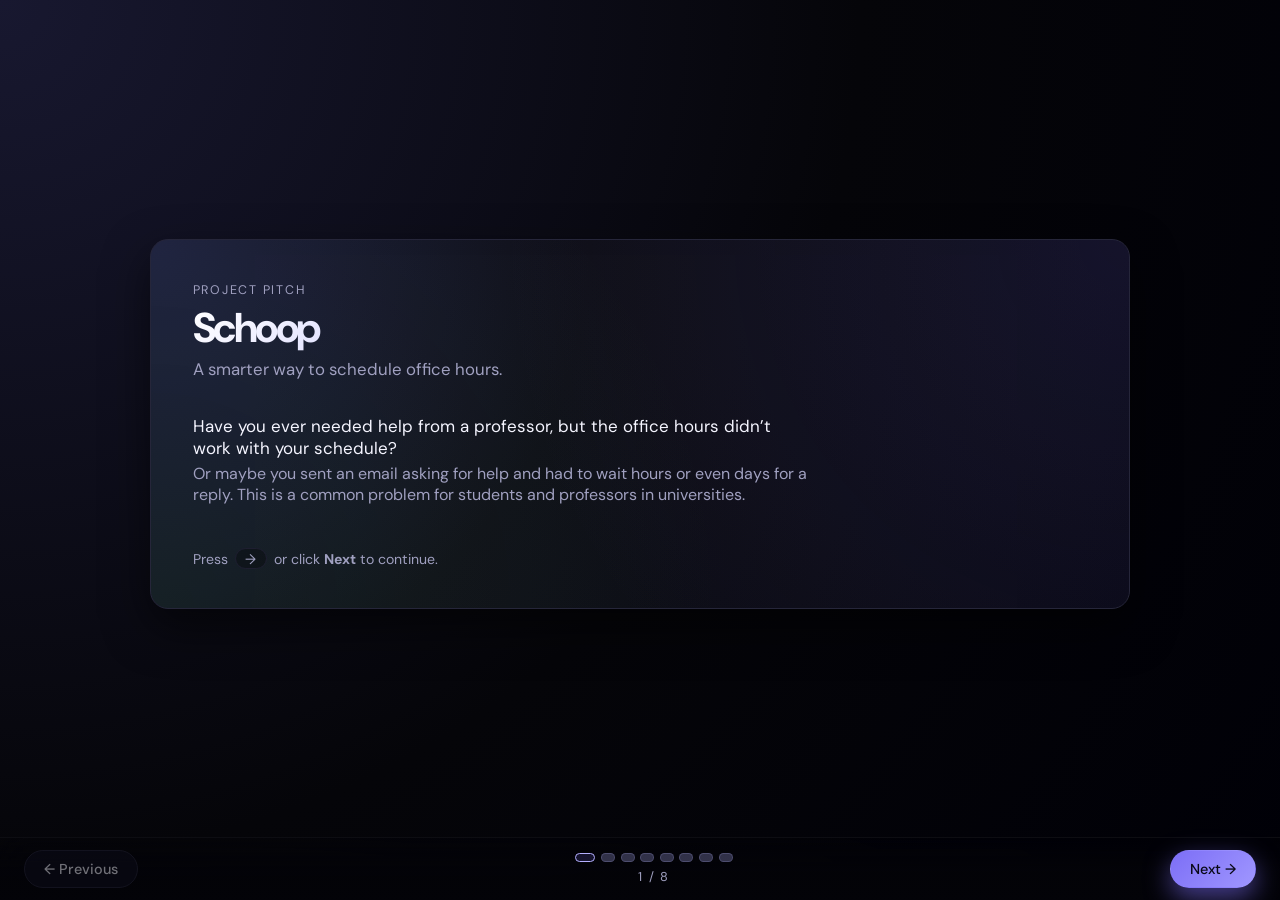
<file: index.html>
<!DOCTYPE html>
<html lang="en">
  <head>
    <meta charset="UTF-8" />
    <meta name="viewport" content="width=device-width, initial-scale=1.0" />
    <title>Schoop — Smarter Office Hours</title>
    <link rel="preconnect" href="https://fonts.googleapis.com" />
    <link rel="preconnect" href="https://fonts.gstatic.com" crossorigin />
    <link
      href="https://fonts.googleapis.com/css2?family=DM+Sans:ital,opsz,wght@0,9..40,400;0,9..40,500;0,9..40,600;0,9..40,700&display=swap"
      rel="stylesheet"
    />
    <link rel="stylesheet" href="schoop.css" />
  </head>
  <body>
    <div class="deck">
      <!-- Keep the main content in a single source of truth: schoop.html.
           This index.html simply includes it for Netlify/hosting convenience. -->
      <iframe
        src="schoop.html"
        title="Schoop — Smarter Office Hours"
        style="border: 0; width: 100%; height: 100vh;"
      ></iframe>
    </div>

    <script src="schoop.js"></script>
  </body>
  </html>
</file>
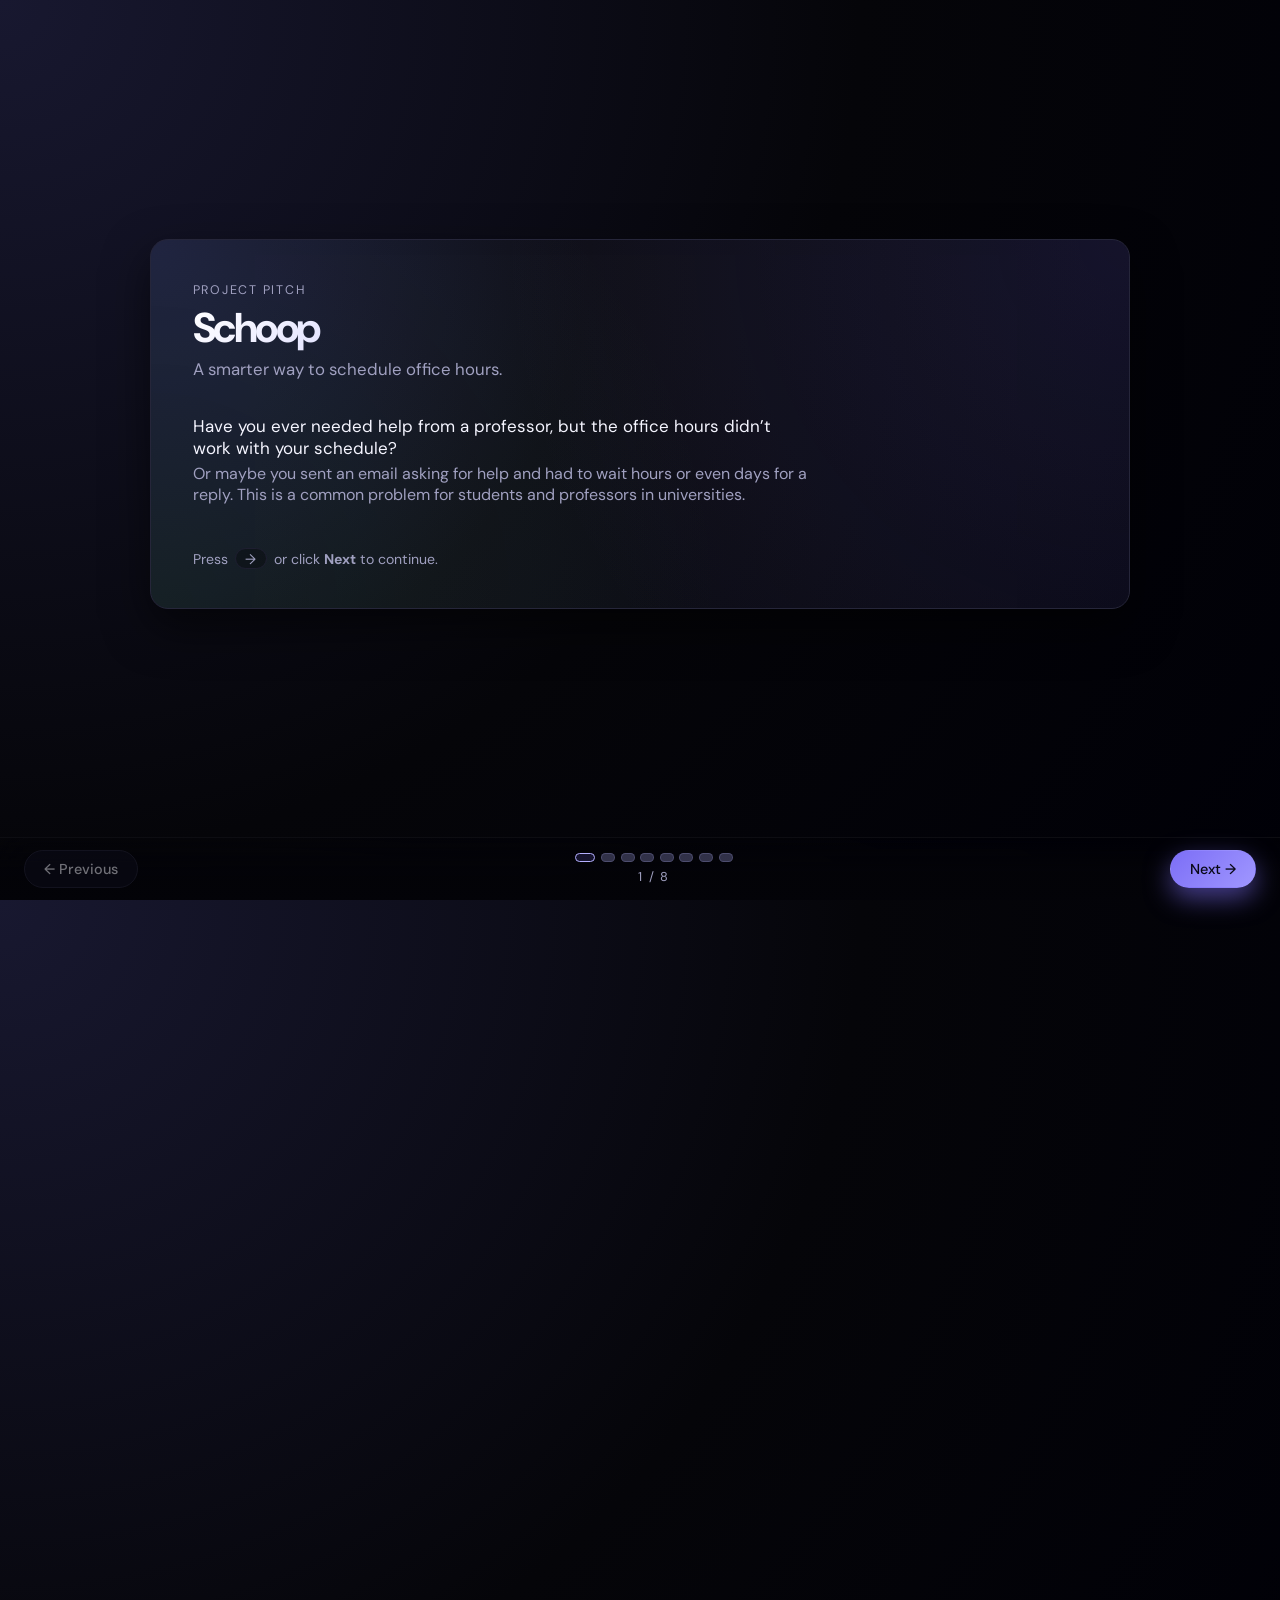
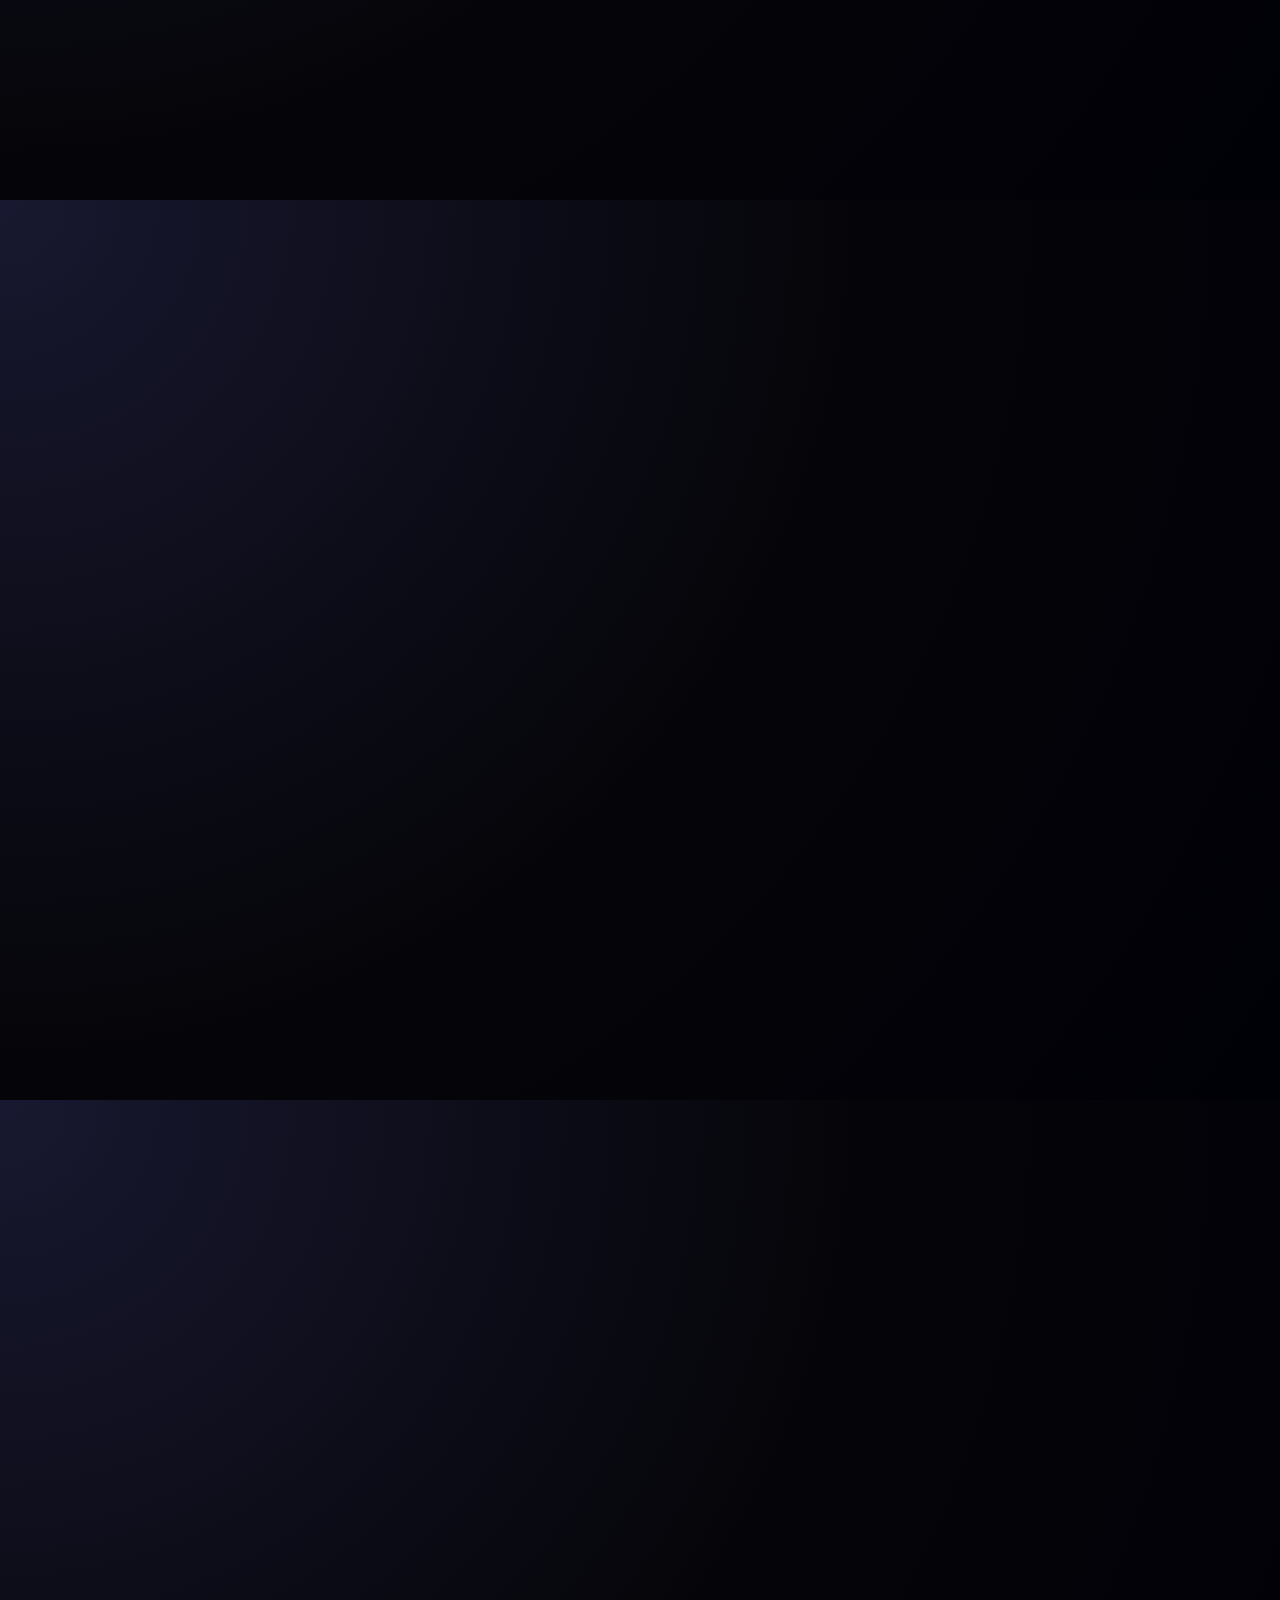
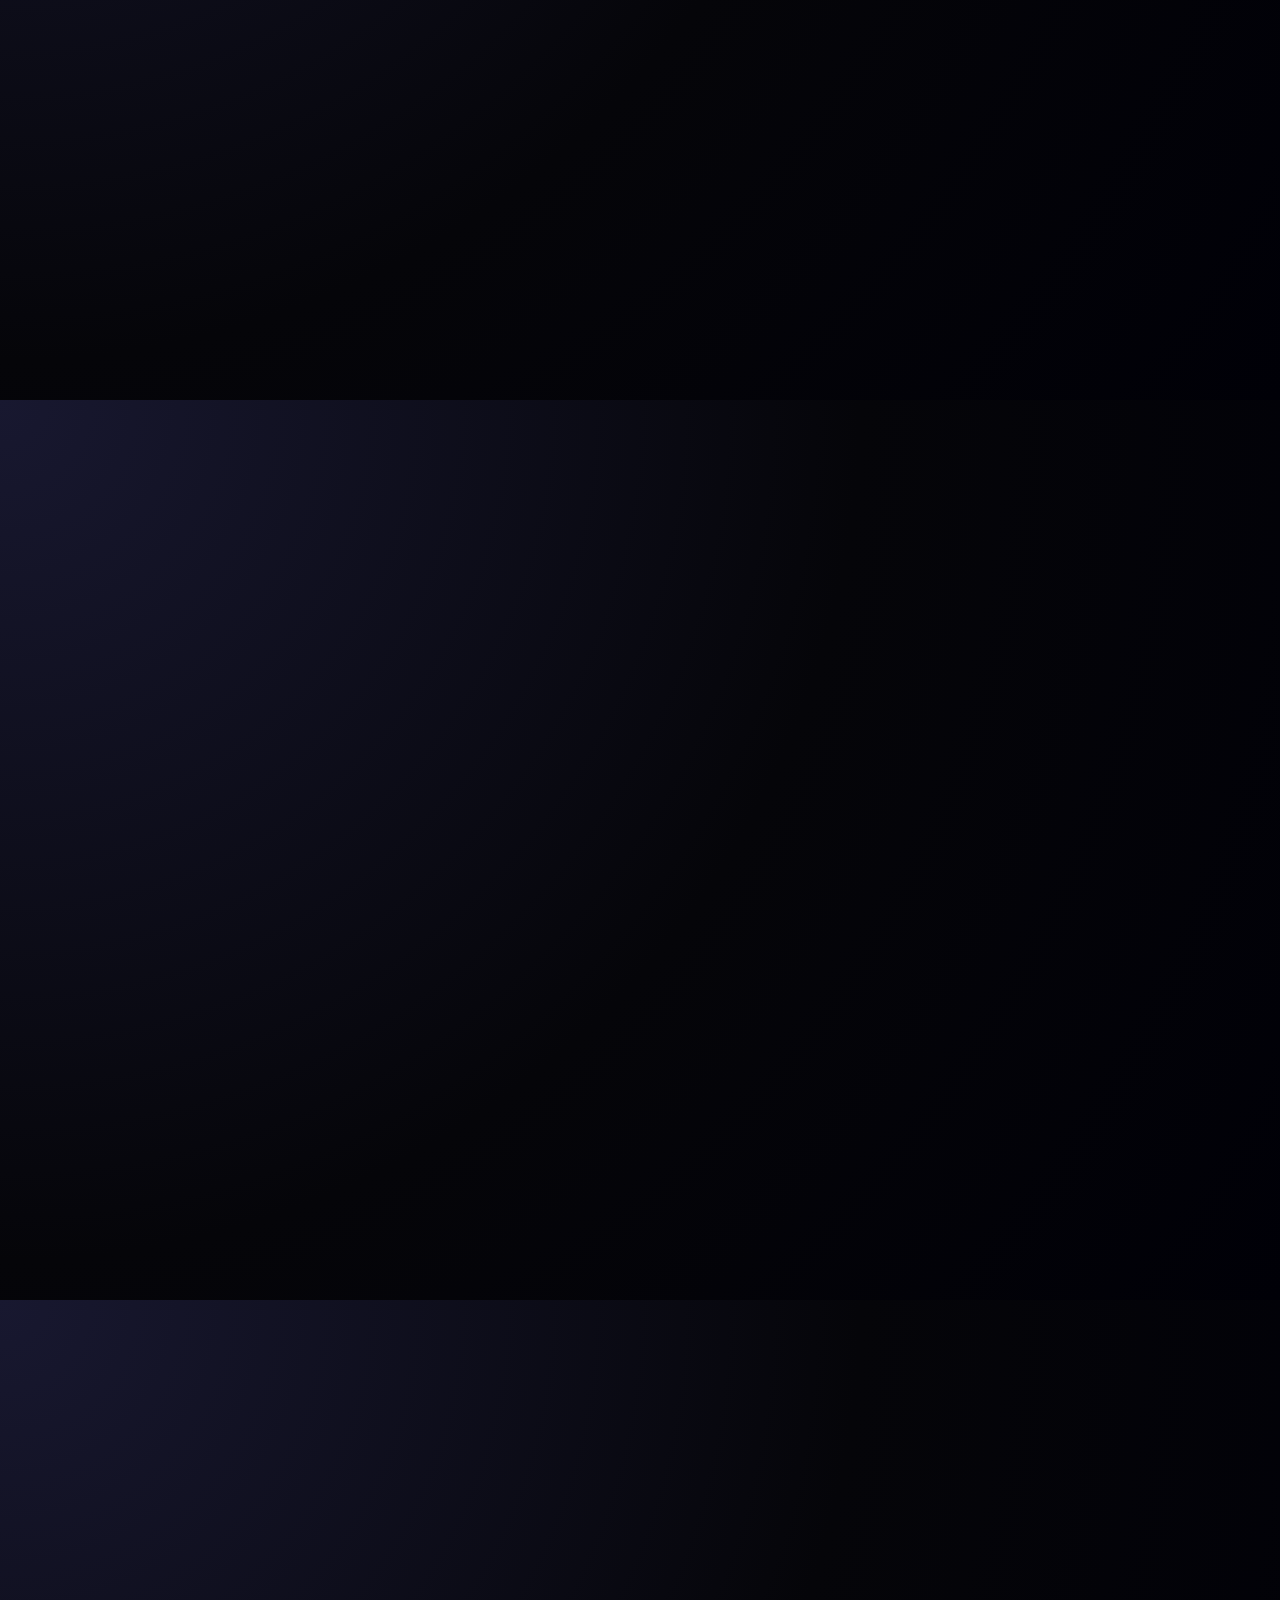
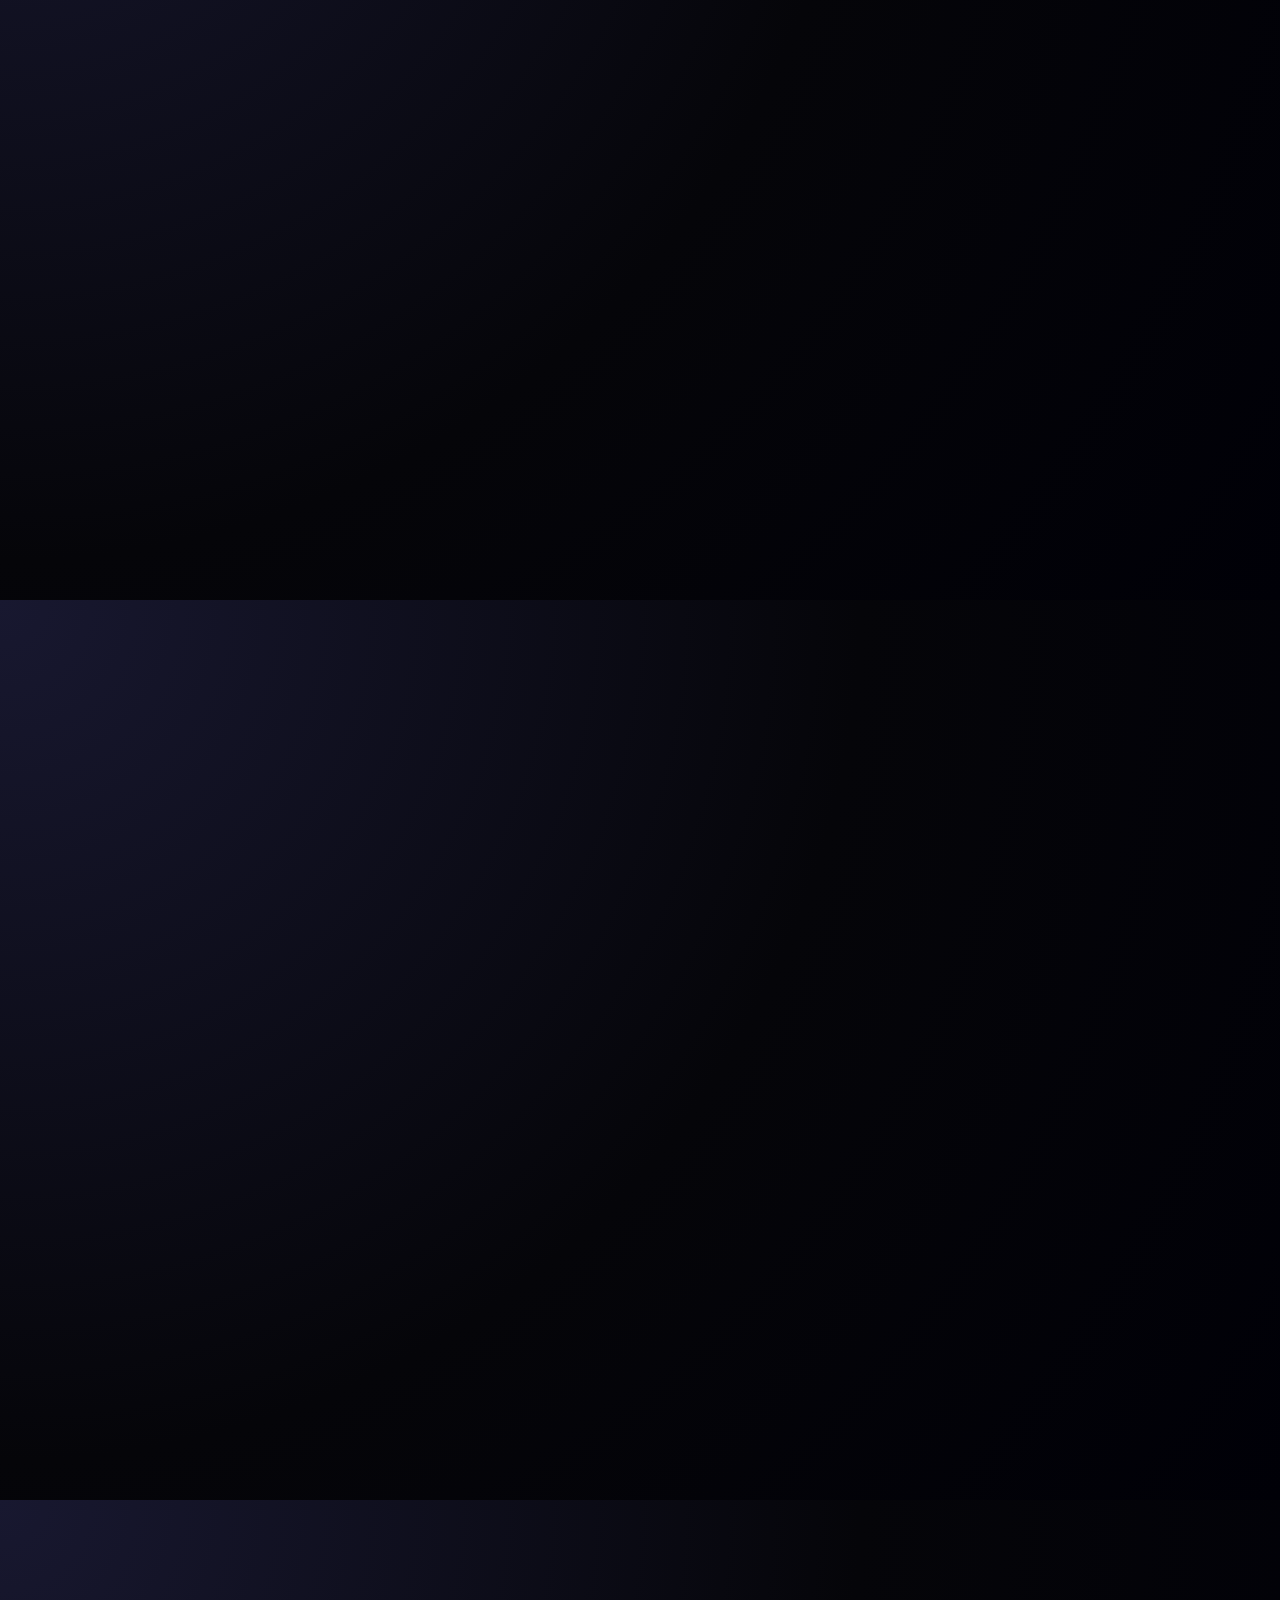
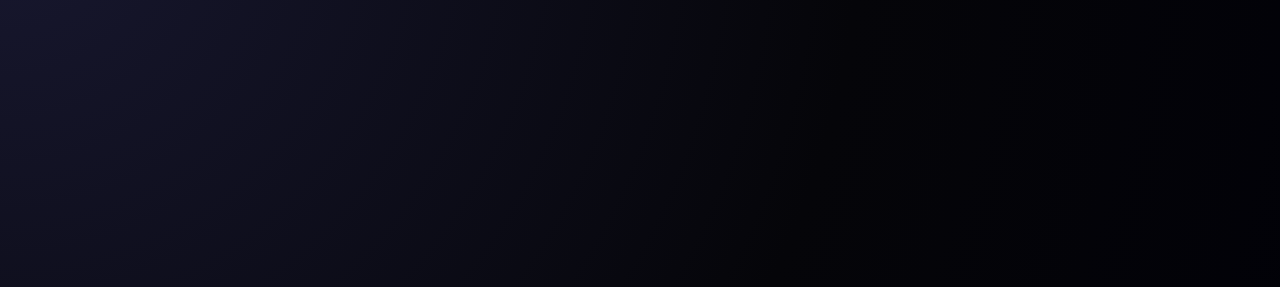
<file: schoop.html>
<!DOCTYPE html>
<html lang="en">
  <head>
    <meta charset="UTF-8" />
    <meta name="viewport" content="width=device-width, initial-scale=1.0" />
    <title>Schoop — Smarter Office Hours</title>
    <link rel="preconnect" href="https://fonts.googleapis.com" />
    <link rel="preconnect" href="https://fonts.gstatic.com" crossorigin />
    <link
      href="https://fonts.googleapis.com/css2?family=DM+Sans:ital,opsz,wght@0,9..40,400;0,9..40,500;0,9..40,600;0,9..40,700&display=swap"
      rel="stylesheet"
    />
    <link rel="stylesheet" href="schoop.css" />
  </head>
  <body>
    <div class="deck">
      <!-- Slide 1: Opening / Hero -->
      <section class="slide slide-hero active" id="slide-opening" aria-label="Opening">
        <div class="slide-inner">
          <header class="hero-header">
            <p class="eyebrow">Project Pitch</p>
            <h1>Schoop</h1>
            <p class="hero-tagline">A smarter way to schedule office hours.</p>
          </header>
          <div class="hero-body">
            <p class="lede">
              Have you ever needed help from a professor, but the office hours didn’t work with your schedule?
            </p>
            <p>
              Or maybe you sent an email asking for help and had to wait hours or even days for a reply. This is a
              common problem for students and professors in universities.
            </p>
          </div>
          <div class="hero-footer">
            <p class="hint">Press <span>→</span> or click <strong>Next</strong> to continue.</p>
          </div>
        </div>
      </section>

      <!-- Slide 2: Problem -->
      <section class="slide" id="slide-problem" aria-label="Problem">
        <div class="slide-inner">
          <h2>Problem</h2>
          <p class="slide-intro">
            Today, organizing office hours or extra help sessions is often inefficient for both students and professors.
          </p>

          <div class="two-column">
            <div class="column card">
              <h3>For students</h3>
              <ul>
                <li>Office hours conflict with classes, jobs, or commuting times.</li>
                <li>Uncertainty about when a professor is actually available.</li>
                <li>Slow back-and-forth over email just to ask a question.</li>
              </ul>
            </div>
            <div class="column card">
              <h3>For professors</h3>
              <ul>
                <li>No clear picture of when most students are free.</li>
                <li>Overcrowded office hours at some times, empty ones at others.</li>
                <li>Lots of individual emails to coordinate extra help sessions.</li>
              </ul>
            </div>
          </div>

          <p class="slide-summary">
            The result: overcrowded office hours, missed opportunities for help, and a lot of unnecessary coordination.
          </p>
        </div>
      </section>

      <!-- Slide 3: Solution -->
      <section class="slide" id="slide-solution" aria-label="Solution">
        <div class="slide-inner">
          <h2>Solution — Schoop</h2>
          <p class="slide-intro">
            To solve this problem, we built <strong>Schoop</strong> — a scheduling platform designed to simplify
            communication between students and teachers.
          </p>

          <div class="feature-grid">
            <article class="feature-card">
              <h3>Smart scheduling polls</h3>
              <p>
                Professors create time slots for specific courses, and students quickly mark what works for them.
              </p>
            </article>
            <article class="feature-card">
              <h3>Instant majority view</h3>
              <p>
                Schoop automatically aggregates responses to show which times work best for the majority of students.
              </p>
            </article>
            <article class="feature-card">
              <h3>Less email, more help</h3>
              <p>
                Instead of long email chains, students and professors align on office hours in a single, shared view.
              </p>
            </article>
          </div>
        </div>
      </section>

      <!-- Slide 4: How it works -->
      <section class="slide" id="slide-how" aria-label="How it works">
        <div class="slide-inner">
          <h2>How it works</h2>
          <div class="flow-grid">
            <div class="card flow-card">
              <h3>Professors</h3>
              <ol>
                <li>Log in using their university email.</li>
                <li>Select the course and create available time slots.</li>
                <li>Share the Schoop poll link with their students.</li>
              </ol>
            </div>
            <div class="card flow-card">
              <h3>Students</h3>
              <ol>
                <li>Log in with their school email.</li>
                <li>Choose the time slots that work best for them.</li>
                <li>See how classmates responded and view the final schedule.</li>
              </ol>
            </div>
          </div>

          <p class="slide-summary">
            Behind the scenes, Schoop aggregates every response and generates a clear schedule that highlights the
            best-fit times.
          </p>
        </div>
      </section>

      <!-- Slide 5: Key features -->
      <section class="slide" id="slide-features" aria-label="Key features">
        <div class="slide-inner">
          <h2>Key features</h2>
          <div class="feature-grid">
            <article class="feature-card">
              <h3>Multiple teachers</h3>
              <p>Support for many professors using the platform at the same time.</p>
            </article>
            <article class="feature-card">
              <h3>Multiple courses</h3>
              <p>Each course has its own schedule and availability poll.</p>
            </article>
            <article class="feature-card">
              <h3>Live vote counts</h3>
              <p>Students can see how many classmates selected each time slot.</p>
            </article>
            <article class="feature-card">
              <h3>Final schedule view</h3>
              <p>
                Once responses are in, everyone can see the final schedule based on the teacher’s selected
                availability.
              </p>
            </article>
          </div>
        </div>
      </section>

      <!-- Slide 6: Technology -->
      <section class="slide" id="slide-technology" aria-label="Technology">
        <div class="slide-inner">
          <h2>Technology</h2>
          <p class="slide-intro">
            Schoop is deliberately lightweight, using tools that many universities already rely on.
          </p>

          <div class="tech-grid">
            <div class="card tech-card">
              <h3>Frontend</h3>
              <ul>
                <li>JavaScript-powered web interface.</li>
                <li>Responsive layout designed for both laptops and projectors.</li>
              </ul>
            </div>
            <div class="card tech-card">
              <h3>Backend</h3>
              <ul>
                <li>Google Apps Script as the application layer.</li>
                <li>JSON-based HTTP APIs for communication with the frontend.</li>
              </ul>
            </div>
            <div class="card tech-card">
              <h3>Data</h3>
              <ul>
                <li>Google Sheets used as a lightweight, structured database.</li>
                <li>Easy to inspect, export, and share schedule data.</li>
              </ul>
            </div>
          </div>
        </div>
      </section>

      <!-- Slide 7: Impact & Closing -->
      <section class="slide" id="slide-impact" aria-label="Impact and closing">
        <div class="slide-inner">
          <h2>Impact</h2>
          <p>
            With Schoop, professors can organize office hours more efficiently, and students can easily find help
            sessions that actually fit their schedules.
          </p>

          <div class="impact-grid">
            <div class="card impact-card">
              <h3>For professors</h3>
              <ul>
                <li>Office hours that align with when students are truly available.</li>
                <li>Fewer emails and manual scheduling headaches.</li>
              </ul>
            </div>
            <div class="card impact-card">
              <h3>For students</h3>
              <ul>
                <li>Easier access to academic support.</li>
                <li>Less time spent coordinating, more time spent learning.</li>
              </ul>
            </div>
          </div>

          <div class="closing-block">
            <h2>Closing</h2>
            <p>
              Our goal is simple: make academic support easier to organize, easier to access, and more effective for
              both students and professors.
            </p>
            <p class="questions">Thank you for listening. We’re happy to answer any questions.</p>
          </div>
        </div>
      </section>

      <!-- Slide 8: Example student view image -->
      <section class="slide ad-slide" id="slide-adverts" aria-label="Example student view">
        <div class="slide-inner">
          <p class="ad-slide-title">
            Example: how a student might see an office hours booking interface with surrounding content.
          </p>
          <div class="ad-image-wrapper">
            <img
              src="MTA_Hacks_2026_Adverts.png"
              alt="Example mockup of an office hours booking page with surrounding advertisements."
              class="ad-image"
            />
          </div>
        </div>
      </section>
    </div>

    <footer class="deck-nav" aria-label="Slide navigation">
      <button type="button" class="nav-button" id="prevBtn" aria-label="Previous slide">
        ← Previous
      </button>
      <div class="nav-center">
        <div class="nav-dots" id="navDots" aria-hidden="true"></div>
        <p class="nav-counter" id="navCounter">1 / 7</p>
      </div>
      <button type="button" class="nav-button primary" id="nextBtn" aria-label="Next slide">
        Next →
      </button>
    </footer>

    <script src="schoop.js"></script>
  </body>
  </html>
</file>
<file: schoop.css>
:root {
  --bg: #050509;
  --surface: #101018;
  --surface-soft: #151524;
  --border: #26263a;
  --border-soft: #1e1e30;
  --text: #f5f5ff;
  --text-muted: #a0a0c0;
  --accent: #7c6ef6;
  --accent-soft: rgba(124, 110, 246, 0.16);
  --accent-strong: rgba(124, 110, 246, 0.35);
  --accent-alt: #4ade80;
  --radius-lg: 18px;
  --radius-md: 12px;
  --radius-sm: 8px;
  --shadow-soft: 0 18px 45px rgba(0, 0, 0, 0.55);
  --font-sans: "DM Sans", system-ui, -apple-system, BlinkMacSystemFont, sans-serif;
}

*,
*::before,
*::after {
  box-sizing: border-box;
}

html,
body {
  margin: 0;
  padding: 0;
  height: 100%;
}

body {
  min-height: 100vh;
  background: radial-gradient(circle at top left, #181830 0, #050509 55%, #000007 100%);
  color: var(--text);
  font-family: var(--font-sans);
  -webkit-font-smoothing: antialiased;
}

.deck {
  min-height: calc(100vh - 72px);
  display: flex;
  flex-direction: column;
  scroll-behavior: smooth;
}

.slide {
  min-height: calc(100vh - 72px);
  display: flex;
  align-items: center;
  justify-content: center;
  padding: 3.5rem 1.75rem 2.25rem;
  opacity: 0;
  transform: translateY(24px) scale(0.985);
  pointer-events: none;
  transition:
    opacity 260ms ease-out,
    transform 260ms ease-out;
}

.slide.active {
  opacity: 1;
  transform: translateY(0) scale(1);
  pointer-events: auto;
}

.slide-inner {
  max-width: 980px;
  width: 100%;
  background: radial-gradient(circle at top left, #202040 0, #101018 42%, #080812 100%);
  border-radius: var(--radius-lg);
  border: 1px solid var(--border);
  box-shadow: var(--shadow-soft);
  padding: 2.4rem 2.6rem 2.2rem;
  position: relative;
  overflow: hidden;
}

.slide-inner::before {
  content: "";
  position: absolute;
  inset: 0;
  background:
    radial-gradient(circle at top right, rgba(124, 110, 246, 0.12), transparent 60%),
    radial-gradient(circle at bottom left, rgba(74, 222, 128, 0.08), transparent 55%);
  opacity: 0.9;
  pointer-events: none;
}

.slide-inner > * {
  position: relative;
  z-index: 1;
}

.slide h1,
.slide h2,
.slide h3 {
  margin: 0;
}

.slide h2 {
  font-size: 1.8rem;
  letter-spacing: -0.03em;
  margin-bottom: 0.8rem;
}

.slide h3 {
  font-size: 1.1rem;
  margin-bottom: 0.4rem;
}

.slide p {
  margin: 0.2rem 0;
  color: var(--text-muted);
}

.slide-intro {
  font-size: 1.02rem;
  margin-bottom: 1.4rem;
}

.slide-summary {
  margin-top: 1.7rem;
  font-size: 0.98rem;
  color: var(--text-muted);
}

/* Hero slide */

.slide-hero .slide-inner {
  display: flex;
  flex-direction: column;
  gap: 1.8rem;
}

.hero-header {
  text-align: left;
}

.eyebrow {
  text-transform: uppercase;
  letter-spacing: 0.14em;
  font-size: 0.78rem;
  color: var(--accent-alt);
  margin-bottom: 0.4rem;
}

.hero-header h1 {
  font-size: 2.6rem;
  letter-spacing: -0.06em;
  background: linear-gradient(135deg, #ffffff 0%, #e2e2ff 20%, #b5afff 50%, var(--accent) 100%);
  -webkit-background-clip: text;
  -webkit-text-fill-color: transparent;
  background-clip: text;
  margin-bottom: 0.2rem;
}

.hero-tagline {
  font-size: 1.05rem;
  color: var(--text-muted);
}

.hero-body {
  max-width: 620px;
}

.hero-body .lede {
  font-size: 1.06rem;
  color: #f5f5ff;
}

.hero-footer {
  margin-top: 0.5rem;
}

.hint {
  font-size: 0.88rem;
  color: var(--text-muted);
}

.hint span {
  display: inline-flex;
  align-items: center;
  justify-content: center;
  border-radius: 999px;
  padding: 0.05rem 0.6rem;
  border: 1px solid var(--border-soft);
  background: rgba(0, 0, 0, 0.3);
  margin-inline: 0.2rem;
}

/* Layout helpers */

.two-column {
  display: grid;
  grid-template-columns: repeat(2, minmax(0, 1fr));
  gap: 1.4rem;
  margin-top: 1.4rem;
}

.column {
  min-width: 0;
}

ul,
ol {
  margin: 0.4rem 0 0;
  padding-left: 1.2rem;
  color: var(--text-muted);
  font-size: 0.96rem;
}

li + li {
  margin-top: 0.18rem;
}

.card {
  background: linear-gradient(145deg, rgba(11, 11, 24, 0.96), rgba(18, 18, 34, 0.9));
  border-radius: var(--radius-md);
  border: 1px solid var(--border-soft);
  padding: 1rem 1.1rem 1rem;
}

/* Feature grid */

.feature-grid {
  margin-top: 1.4rem;
  display: grid;
  grid-template-columns: repeat(3, minmax(0, 1fr));
  gap: 1.1rem;
}

.feature-card {
  background: linear-gradient(150deg, rgba(18, 18, 40, 0.96), rgba(20, 18, 55, 0.9));
  border-radius: var(--radius-md);
  border: 1px solid rgba(124, 110, 246, 0.35);
  padding: 1rem 1.1rem 1rem;
  box-shadow: 0 14px 28px rgba(0, 0, 0, 0.5);
}

.feature-card h3 {
  color: #e4e4ff;
}

.feature-card p {
  font-size: 0.96rem;
}

/* Flow grid */

.flow-grid {
  display: grid;
  grid-template-columns: repeat(2, minmax(0, 1fr));
  gap: 1.2rem;
  margin-top: 1.4rem;
}

.flow-card ol {
  font-size: 0.96rem;
}

/* Technology & impact */

.tech-grid,
.impact-grid {
  display: grid;
  grid-template-columns: repeat(3, minmax(0, 1fr));
  gap: 1.1rem;
  margin-top: 1.4rem;
}

.impact-grid {
  grid-template-columns: repeat(2, minmax(0, 1fr));
}

.tech-card ul,
.impact-card ul {
  font-size: 0.95rem;
}

.closing-block {
  margin-top: 1.8rem;
  padding-top: 1.2rem;
  border-top: 1px solid rgba(255, 255, 255, 0.05);
}

.closing-block h2 {
  font-size: 1.4rem;
  margin-bottom: 0.6rem;
}

.closing-block p {
  font-size: 0.98rem;
}

.questions {
  margin-top: 0.6rem;
  color: #e4e4ff;
}

/* Ad image slide */

.ad-slide .slide-inner {
  padding: 1.4rem 1.4rem 1.6rem;
}

.ad-slide-title {
  font-size: 1.1rem;
  margin-bottom: 0.9rem;
  color: var(--text-muted);
}

.ad-image-wrapper {
  border-radius: var(--radius-md);
  overflow: hidden;
  border: 1px solid var(--border-soft);
  background: #000;
}

.ad-image {
  display: block;
  width: 100%;
  height: auto;
}

/* Deck navigation */

.deck-nav {
  position: sticky;
  bottom: 0;
  display: flex;
  align-items: center;
  justify-content: space-between;
  padding: 0.75rem 1.5rem;
  background: linear-gradient(to top, rgba(3, 3, 8, 0.98), rgba(3, 3, 8, 0.85), transparent);
  border-top: 1px solid rgba(255, 255, 255, 0.04);
  backdrop-filter: blur(18px);
  gap: 1rem;
}

.nav-button {
  border-radius: 999px;
  border: 1px solid var(--border);
  padding: 0.55rem 1.2rem;
  font-size: 0.9rem;
  font-weight: 500;
  font-family: var(--font-sans);
  background: rgba(15, 15, 30, 0.9);
  color: var(--text);
  cursor: pointer;
  display: inline-flex;
  align-items: center;
  gap: 0.25rem;
  transition:
    background 0.18s ease-out,
    border-color 0.18s ease-out,
    transform 0.13s ease-out,
    box-shadow 0.13s ease-out;
}

.nav-button.primary {
  background: linear-gradient(135deg, var(--accent) 0%, #a097ff 100%);
  border-color: transparent;
  color: #080816;
  box-shadow: 0 10px 26px rgba(124, 110, 246, 0.55);
}

.nav-button:disabled {
  opacity: 0.45;
  cursor: default;
  box-shadow: none;
}

.nav-button:not(:disabled):hover {
  background: radial-gradient(circle at top, rgba(255, 255, 255, 0.04), rgba(10, 10, 22, 0.9));
  border-color: var(--accent-strong);
  transform: translateY(-1px);
}

.nav-button.primary:not(:disabled):hover {
  background: linear-gradient(135deg, #b2a8ff 0%, var(--accent) 100%);
  box-shadow: 0 14px 30px rgba(124, 110, 246, 0.65);
}

.nav-center {
  display: flex;
  flex-direction: column;
  align-items: center;
  gap: 0.35rem;
  flex: 1;
}

.nav-counter {
  margin: 0;
  font-size: 0.8rem;
  letter-spacing: 0.14em;
  text-transform: uppercase;
  color: var(--text-muted);
}

.nav-dots {
  display: flex;
  align-items: center;
  justify-content: center;
  gap: 0.35rem;
}

.nav-dot {
  width: 9px;
  height: 9px;
  border-radius: 999px;
  background: rgba(120, 120, 170, 0.4);
  border: 1px solid rgba(120, 120, 170, 0.4);
  cursor: pointer;
  transition:
    width 0.18s ease-out,
    background 0.18s ease-out,
    border-color 0.18s ease-out,
    opacity 0.18s ease-out;
}

.nav-dot.active {
  width: 20px;
  background: var(--accent-soft);
  border-color: #b4afff;
}

.nav-dot:hover {
  opacity: 0.9;
}

/* Responsive */

@media (max-width: 900px) {
  .slide-inner {
    padding: 2rem 1.4rem 1.7rem;
    border-radius: 16px;
  }

  .hero-header h1 {
    font-size: 2.2rem;
  }

  .two-column,
  .feature-grid,
  .flow-grid,
  .tech-grid,
  .impact-grid {
    grid-template-columns: minmax(0, 1fr);
  }

  .feature-grid,
  .tech-grid,
  .impact-grid {
    gap: 0.9rem;
  }
}

@media (max-width: 640px) {
  .slide {
    padding: 3rem 1.1rem 2.1rem;
  }

  .hero-header h1 {
    font-size: 1.9rem;
  }

  .slide h2 {
    font-size: 1.6rem;
  }

  .deck-nav {
    padding-inline: 1.1rem;
    gap: 0.7rem;
  }

  .nav-button {
    padding-inline: 0.85rem;
  }

  .nav-counter {
    font-size: 0.78rem;
  }

  .hero-body .lede {
    font-size: 1rem;
  }
}
</file>
